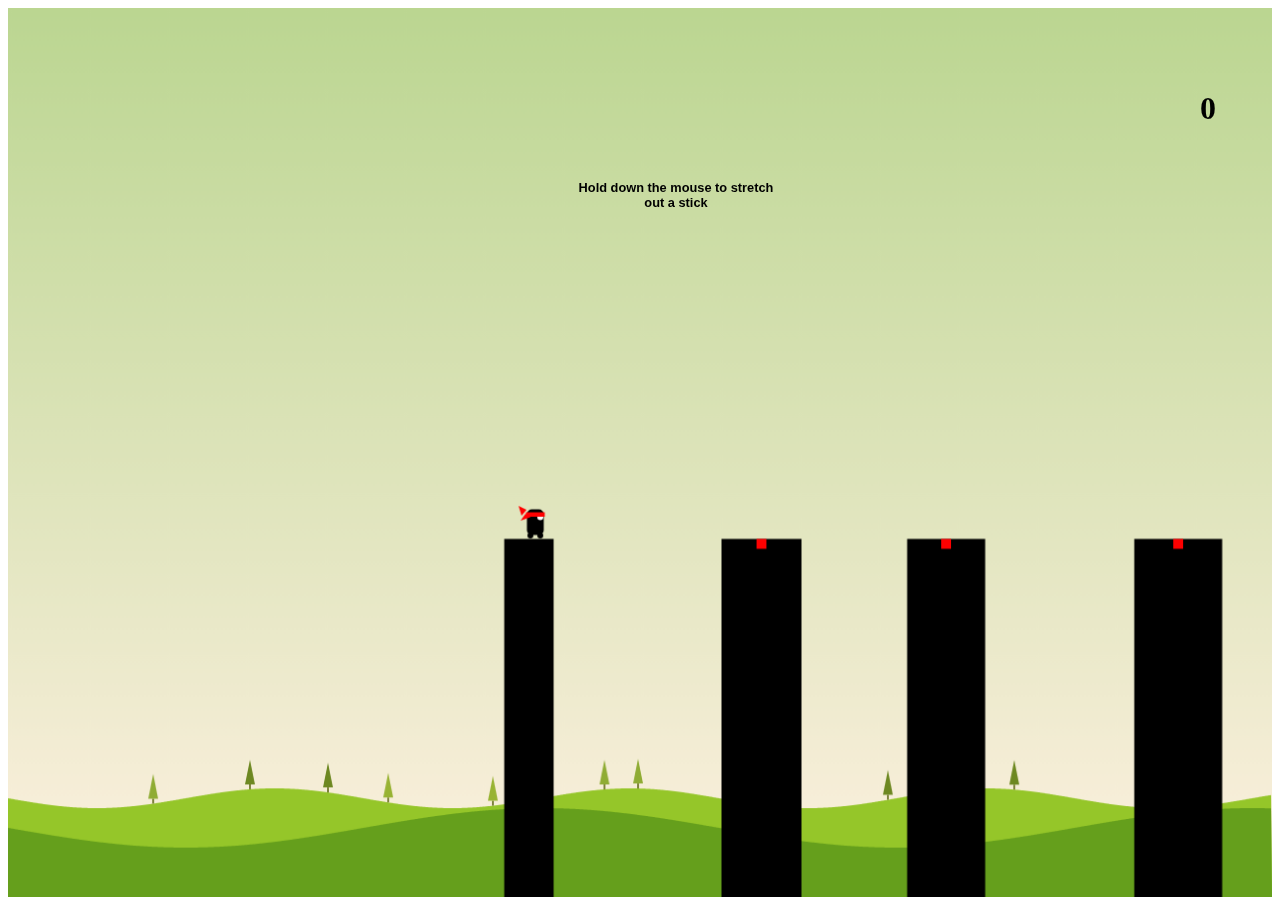
<file: game.html>
<!DOCTYPE html>
<html lang="en">
<head>
    <meta charset="UTF-8">
    <meta name="viewport" content="width=device-width, initial-scale=1.0">
    <title>game</title>
    <link href="assets/css/game.css" rel="stylesheet">
</head>
<body>
            
            <div class="game">
                <div id="score"></div>
                <canvas id="gameCanvas" width="100%" height="500px"></canvas>
                <div id="introduction">Hold down the mouse to stretch out a stick</div>
                <div id="perfect">DOUBLE SCORE</div>
                <button id="restart">RESTART</button>
            </div>
        <script src="assets/js/game.js"></script>
</body>
</html>
</file>
<file: assets/css/game.css>
.game html,
.game body {
  height: 100%;
  width: 100%;
  position: relative;
  overflow: hidden;
  margin: 0;
}

.game body {
  font-family: "Segoe UI", Tahoma, Geneva, Verdana, sans-serif;
  cursor: pointer;
}

#gameCanvas {
  width: 100%; /* Đảm bảo canvas chiếm toàn bộ chiều rộng */
  height: 100%; /* Đảm bảo canvas chiếm toàn bộ chiều cao */
}

.game .container {
  display: flex;
  justify-content: center;
  align-items: center;
  height: 100%;
}

#score {
  position: absolute;
  top: 10%;
  right: 5%;
  font-size: 2em;
  font-weight: 900;
}

#introduction {
  top: 20%;
  left: 45%;
  width: 200px;
  height: 150px;
  position: absolute;
  font-weight: 600;
  font-size: 0.8em;
  font-family: "Segoe UI", Tahoma, Geneva, Verdana, sans-serif;
  text-align: center;
  transition: opacity 2s;
}

#restart {
  top: 30%;
  left: 47%;
  width: 120px;
  height: 120px;
  position: absolute;
  border-radius: 50%;
  color: white;
  background-color: red;
  border: none;
  font-weight: 700;
  font-size: 1.2em;
  font-family: "Segoe UI", Tahoma, Geneva, Verdana, sans-serif;
  display: none;
  cursor: pointer;
}

#perfect {
  position: absolute;
  opacity: 0;
  transition: opacity 2s;
}
</file>
